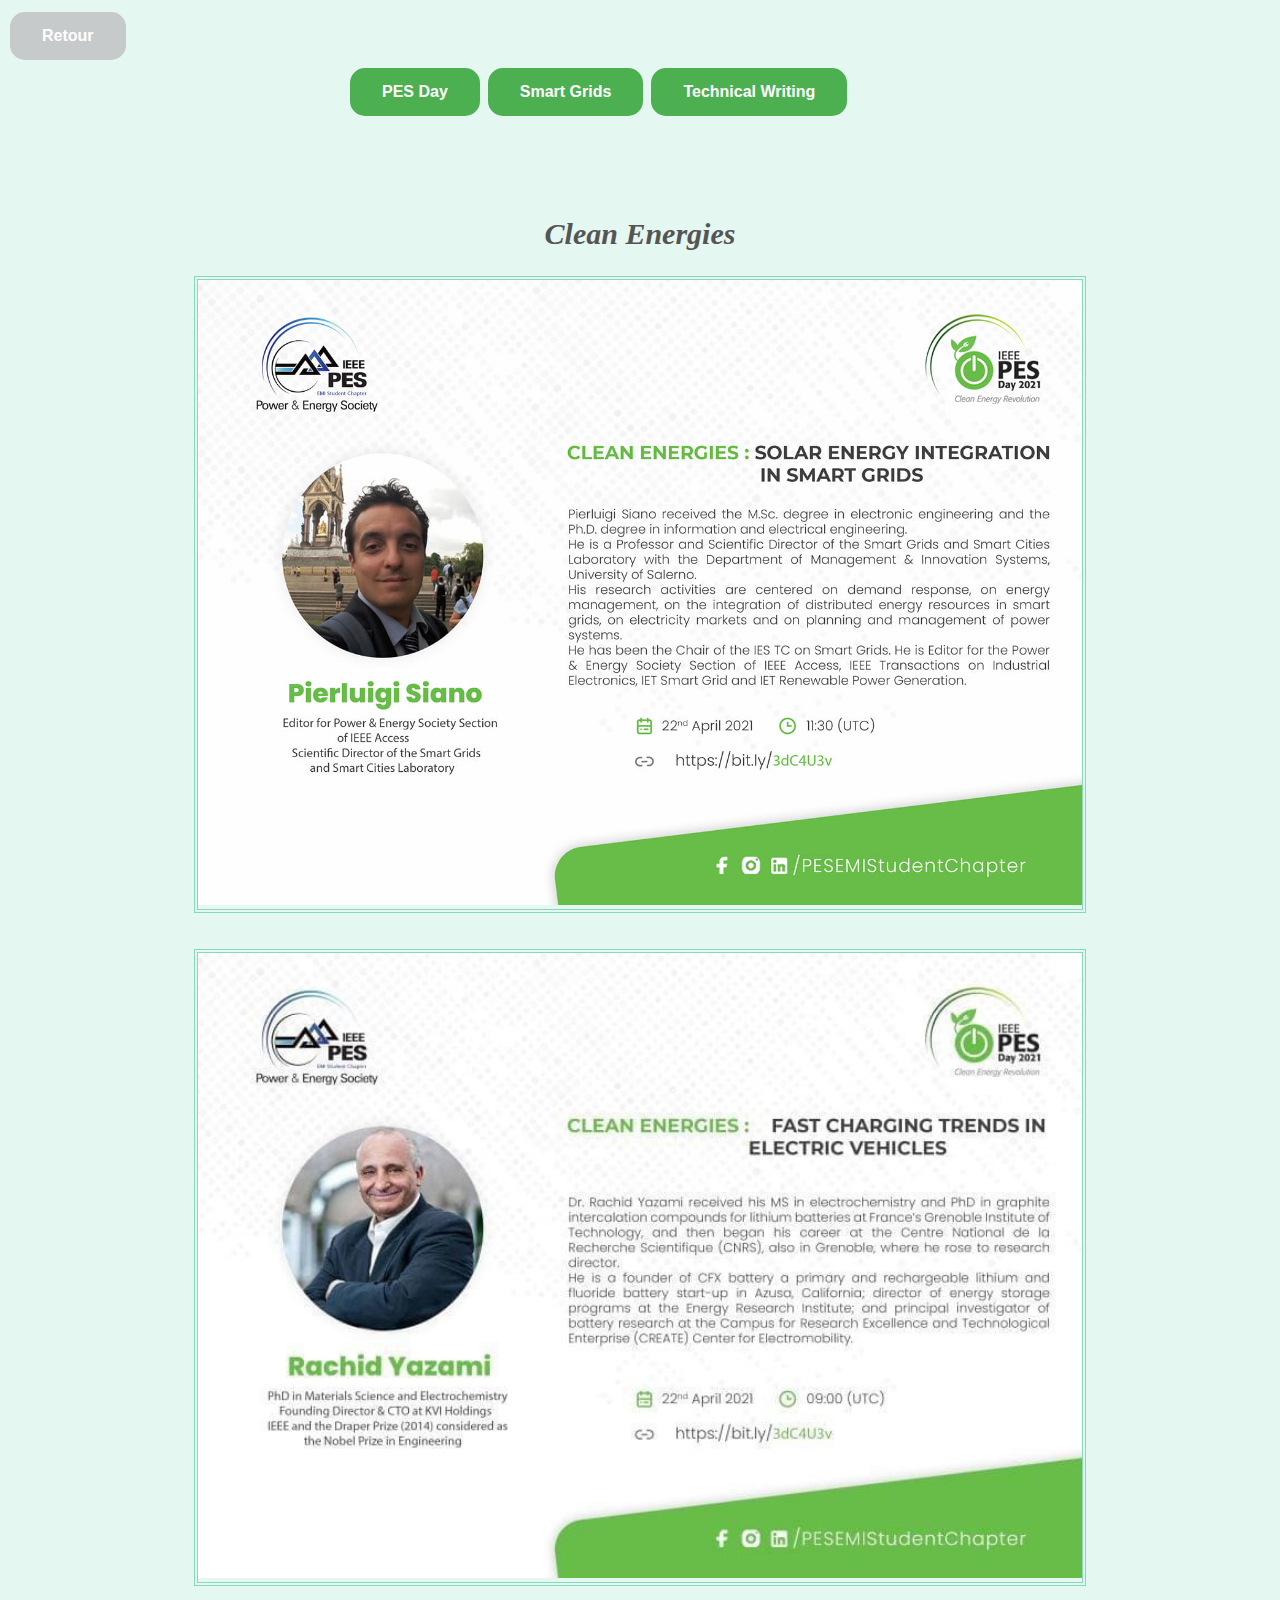
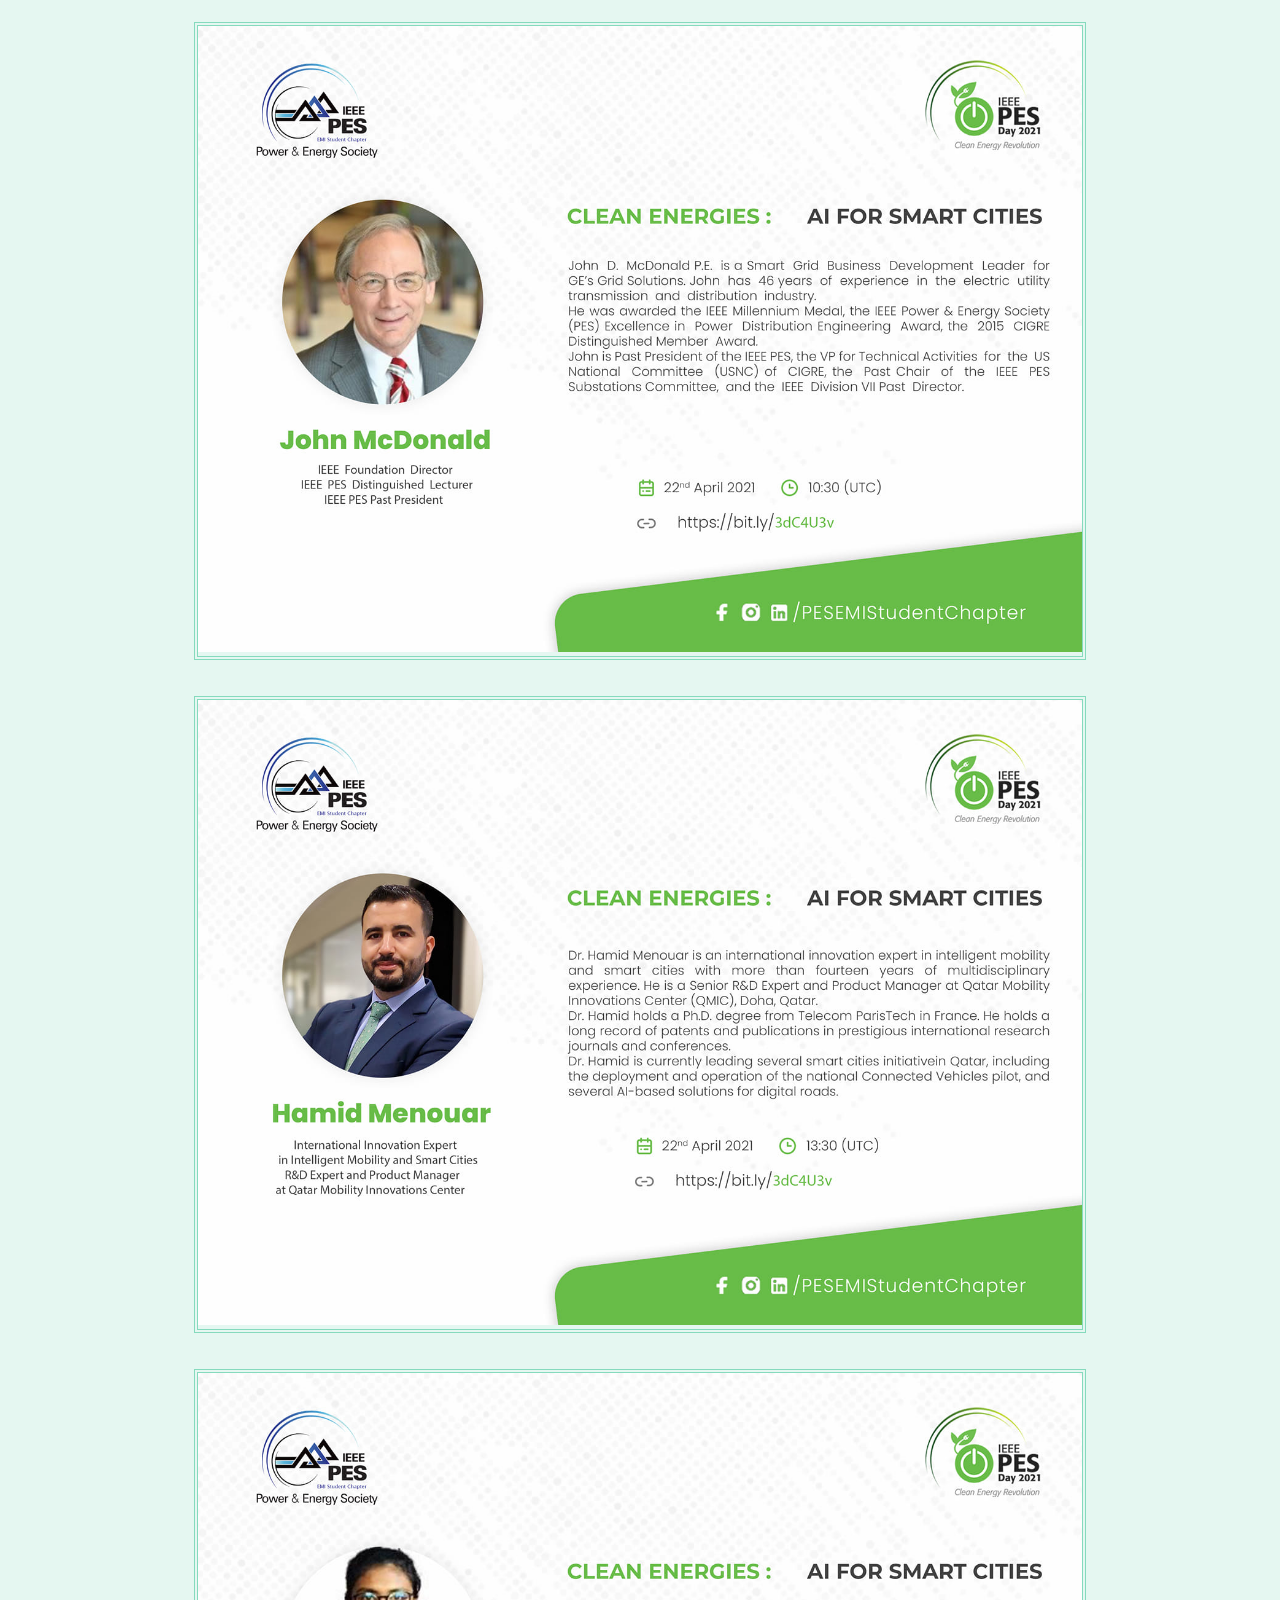
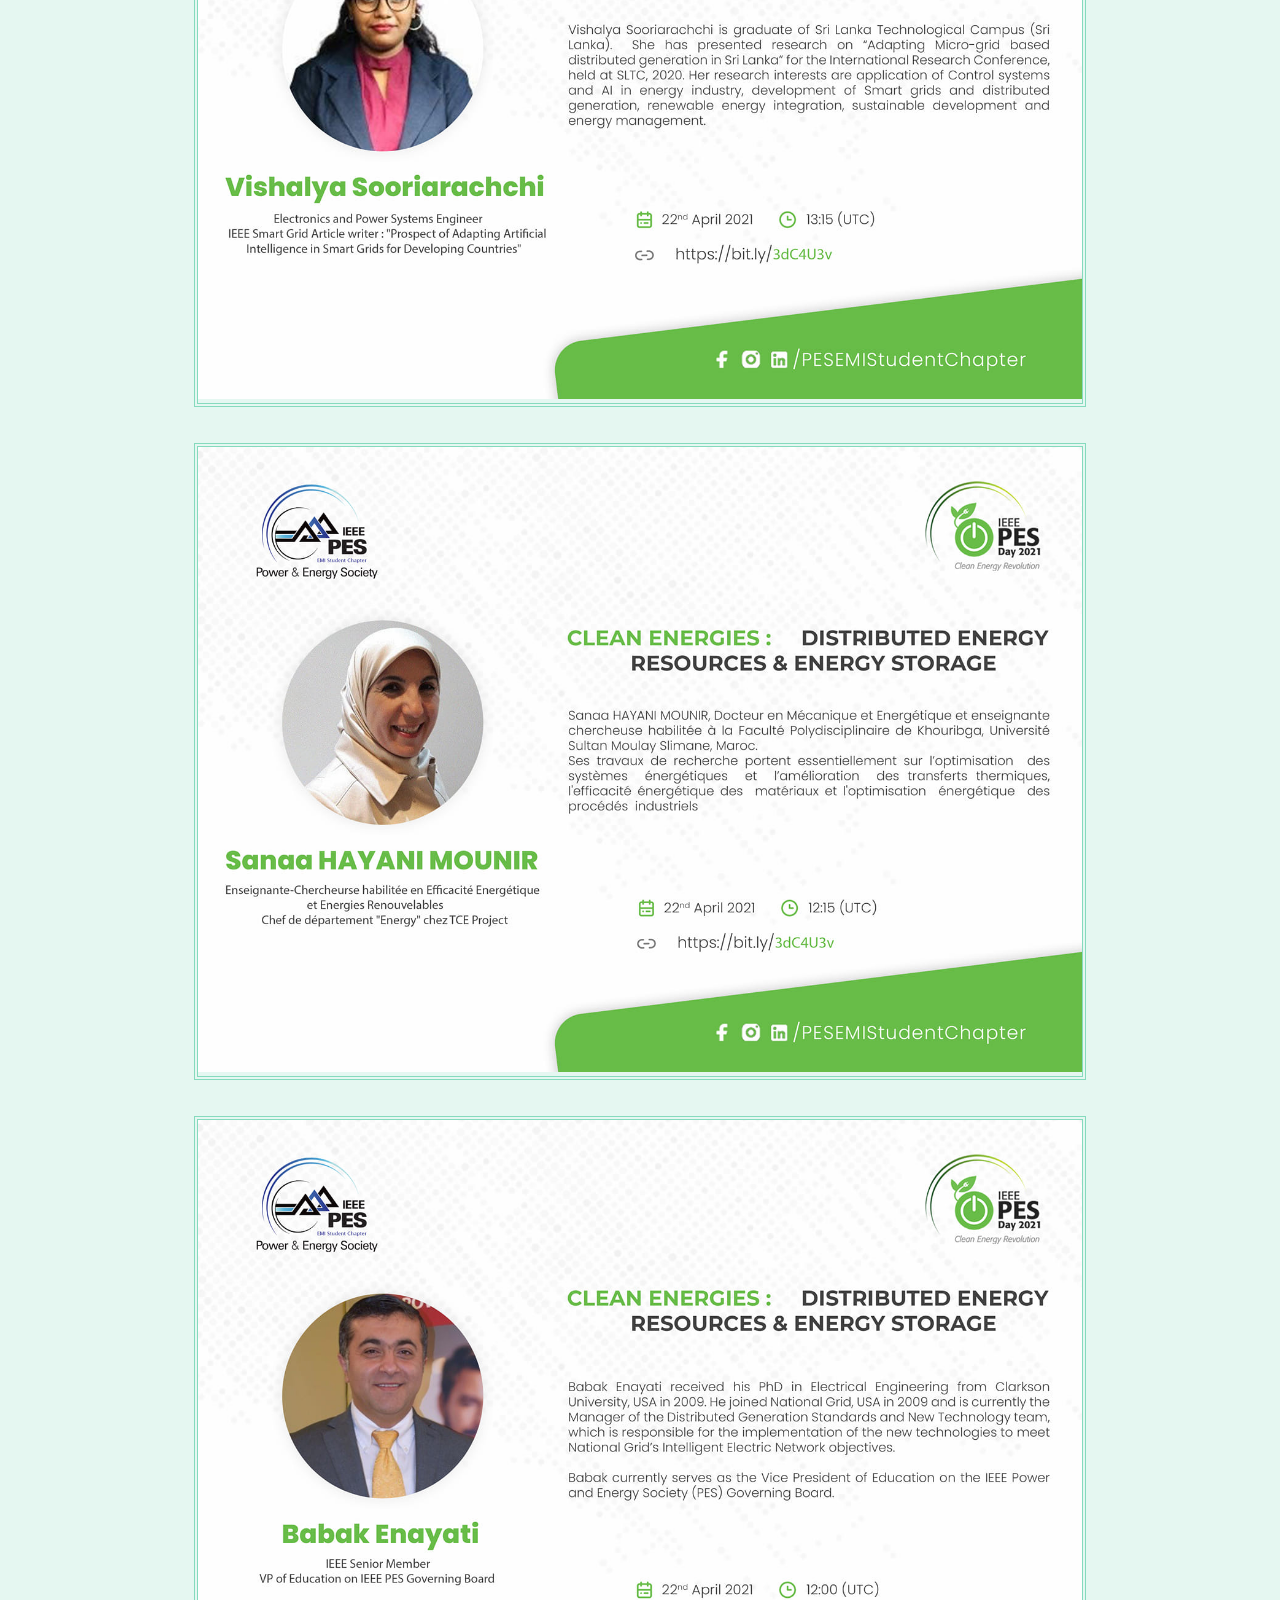
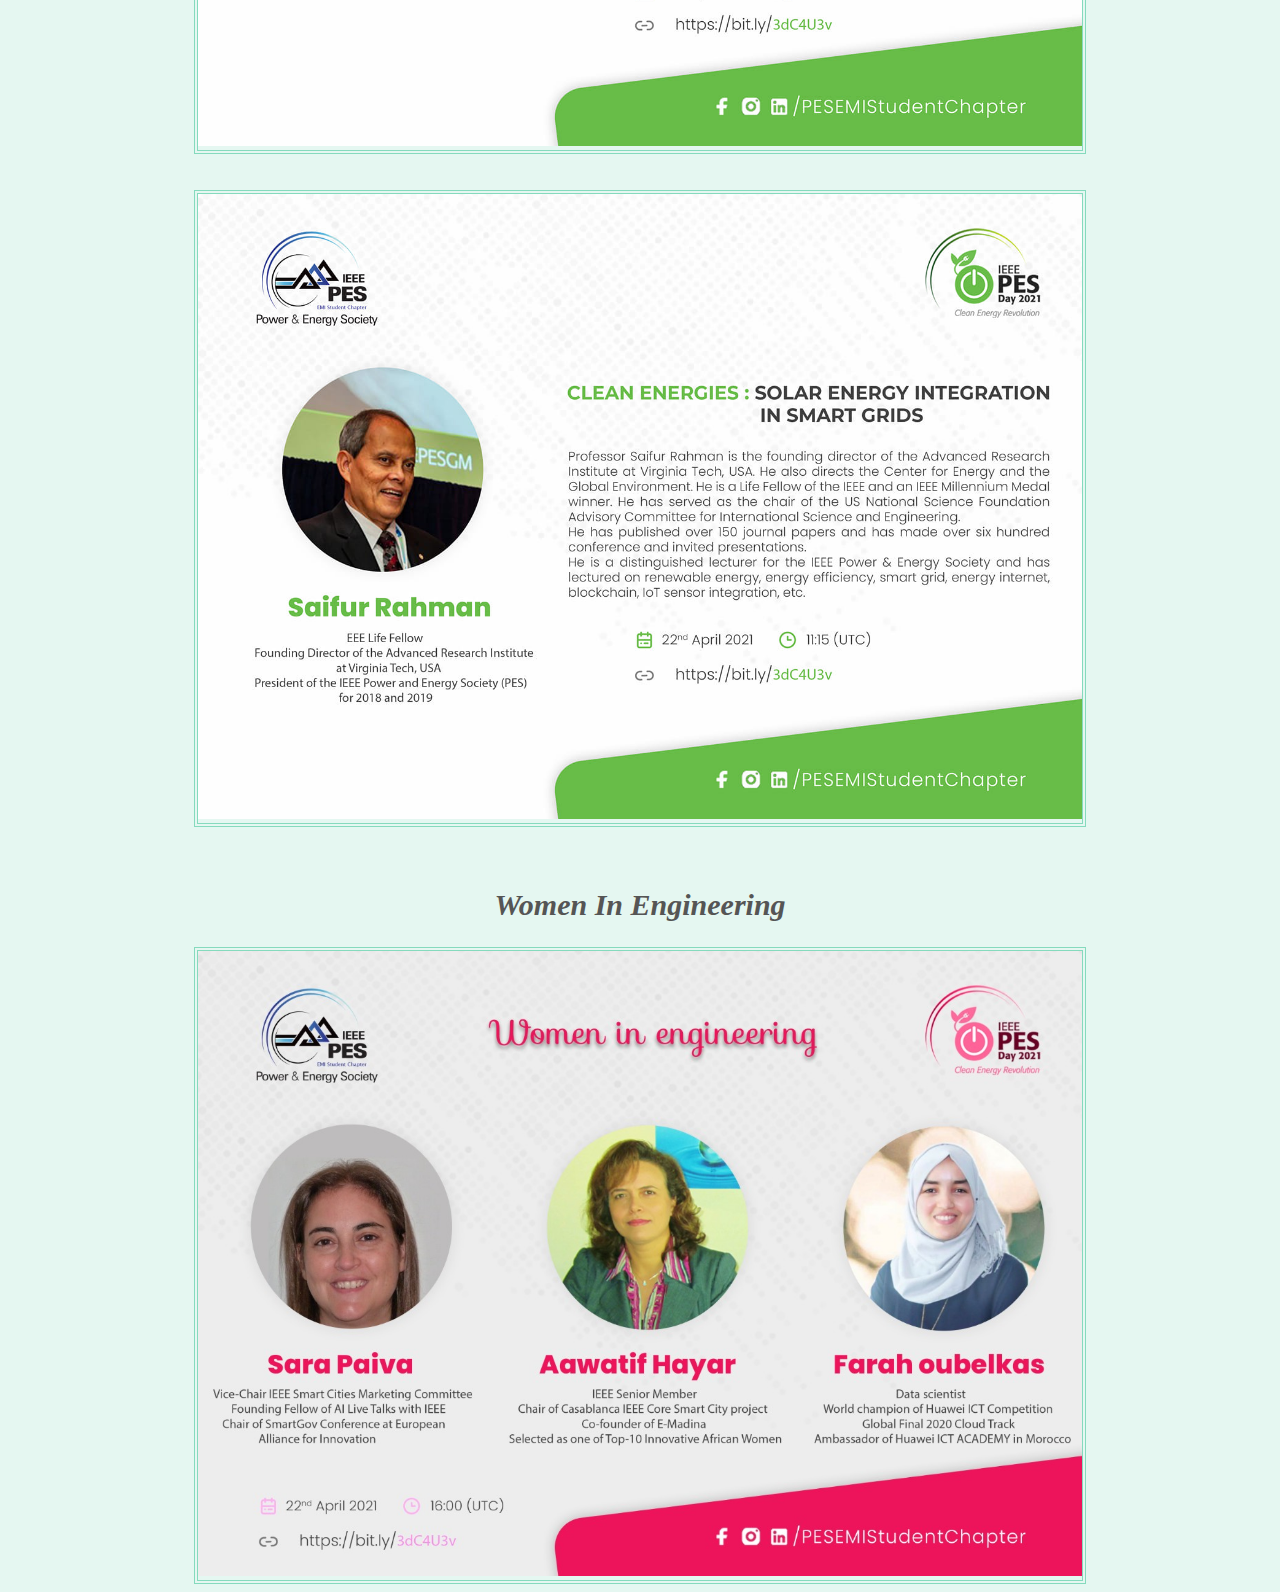
<file: Page2/index.html>
<!DOCTYPE html>
<html>

<head>
    <link rel="stylesheet" href="style.css" />
    <meta charset="UTF-8">
    <title> PES</title>
</head>

<button id="buttn"><a href=".././index.html">Retour</a></button>

<div class="butt">
    <button class="button"><a href="./index.html">PES Day</a></button>
    <button class="button button2"><a href="./index2.html">Smart Grids</a></button>
    <button class="button button3"><a href="./index3.html">Technical Writing</a></button>

</div>
<br>
<br>
<br>
<br>
<div id="titrepes">
    <h2> Clean Energies</h2>
</div>

<div class="article">


    <img src="./1.jpg" alt="" />


</div>
<br>
<br>
<div class="article">


    <img src="./2.jpg" alt="" />


</div>
<br>
<br>
<div class="article">


    <img src="./3.jpg" alt="" />


</div>
<br>
<br>
<div class="article">


    <img src="./4.jpg" alt="" />


</div>
<br>
<br>
<div class="article">


    <img src="./5.jpg" alt="" />


</div>
<br>
<br>
<div class="article">


    <img src="./6.jpg" alt="" />


</div>
<br>
<br>
<div class="article">


    <img src="./7.jpg" alt="" />


</div>
<br>
<br>
<div class="article">


    <img src="./8.jpg" alt="" />


</div>
<br>
<br>
<div id="titrepes">
    <h2>Women In Engineering</h2>
</div>
<div class="article">


    <img src="./10.jpeg" alt="" />


</div>

</html>
</file>
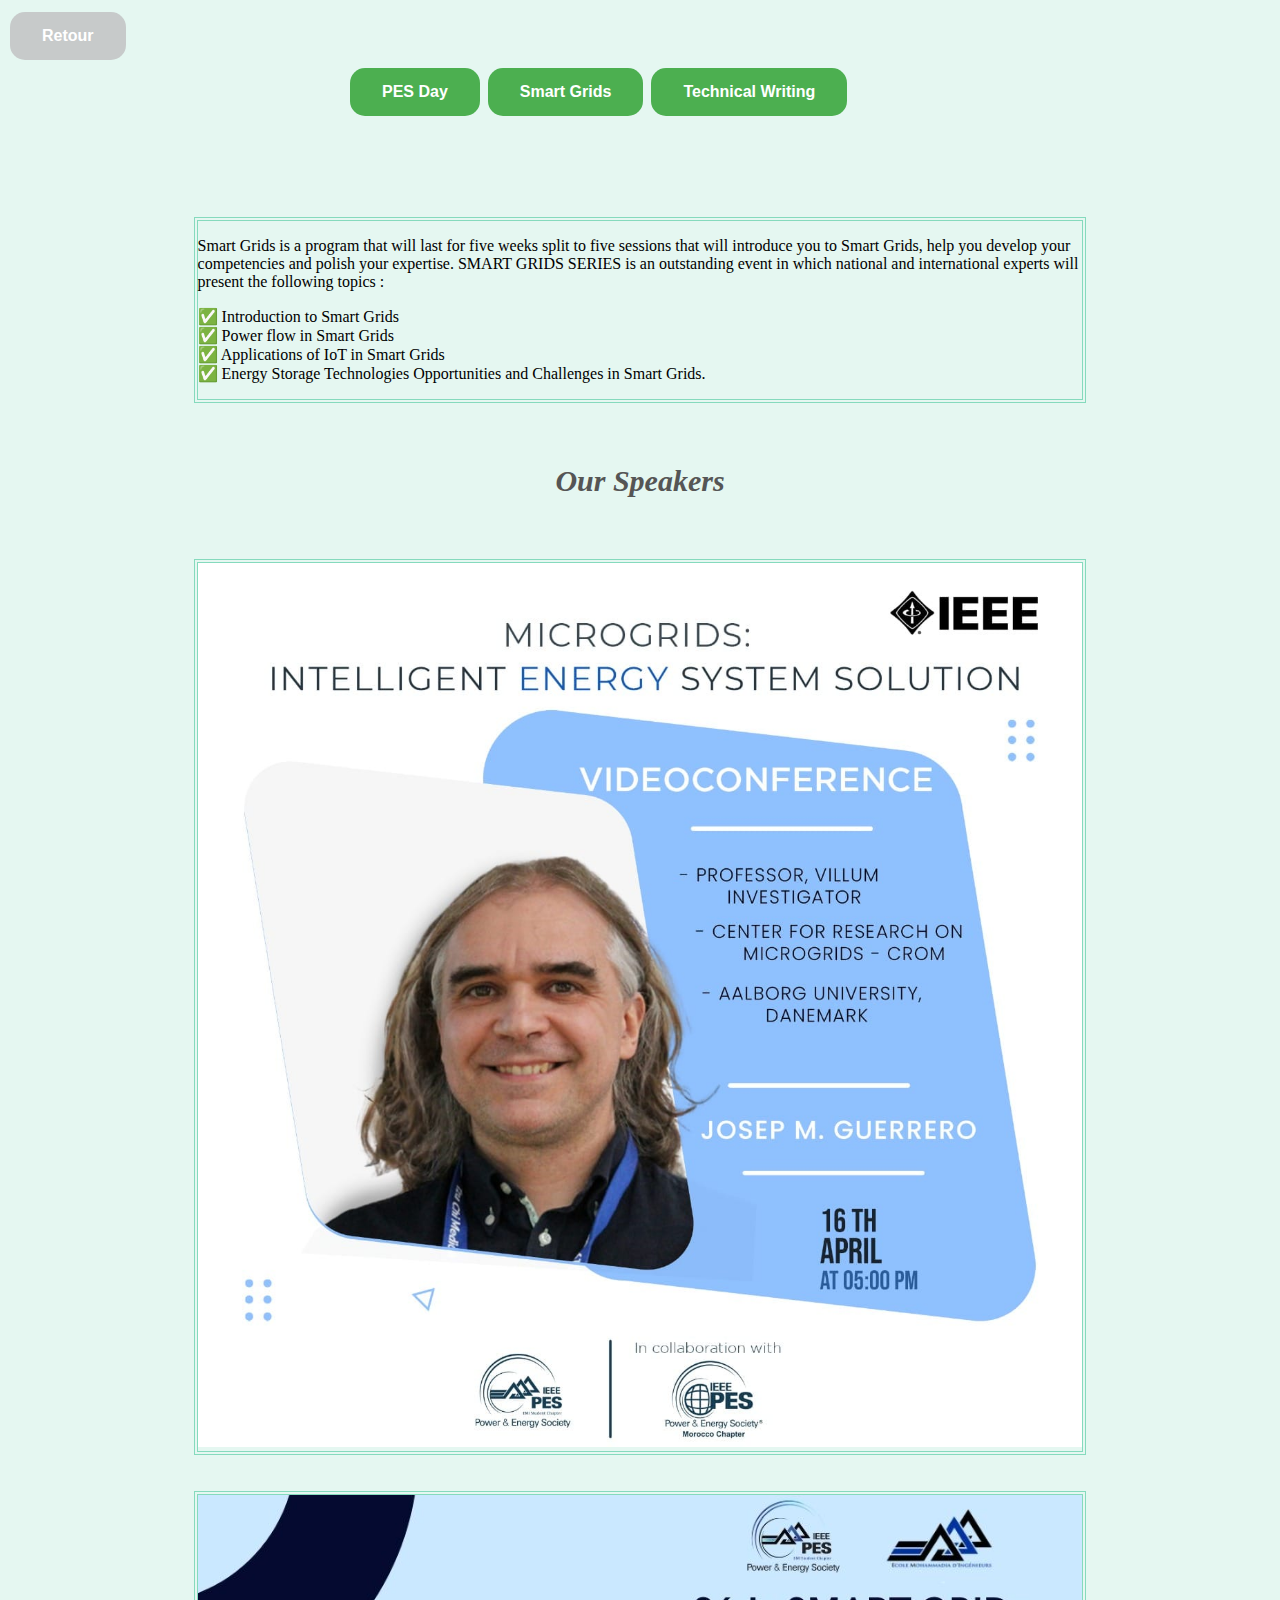
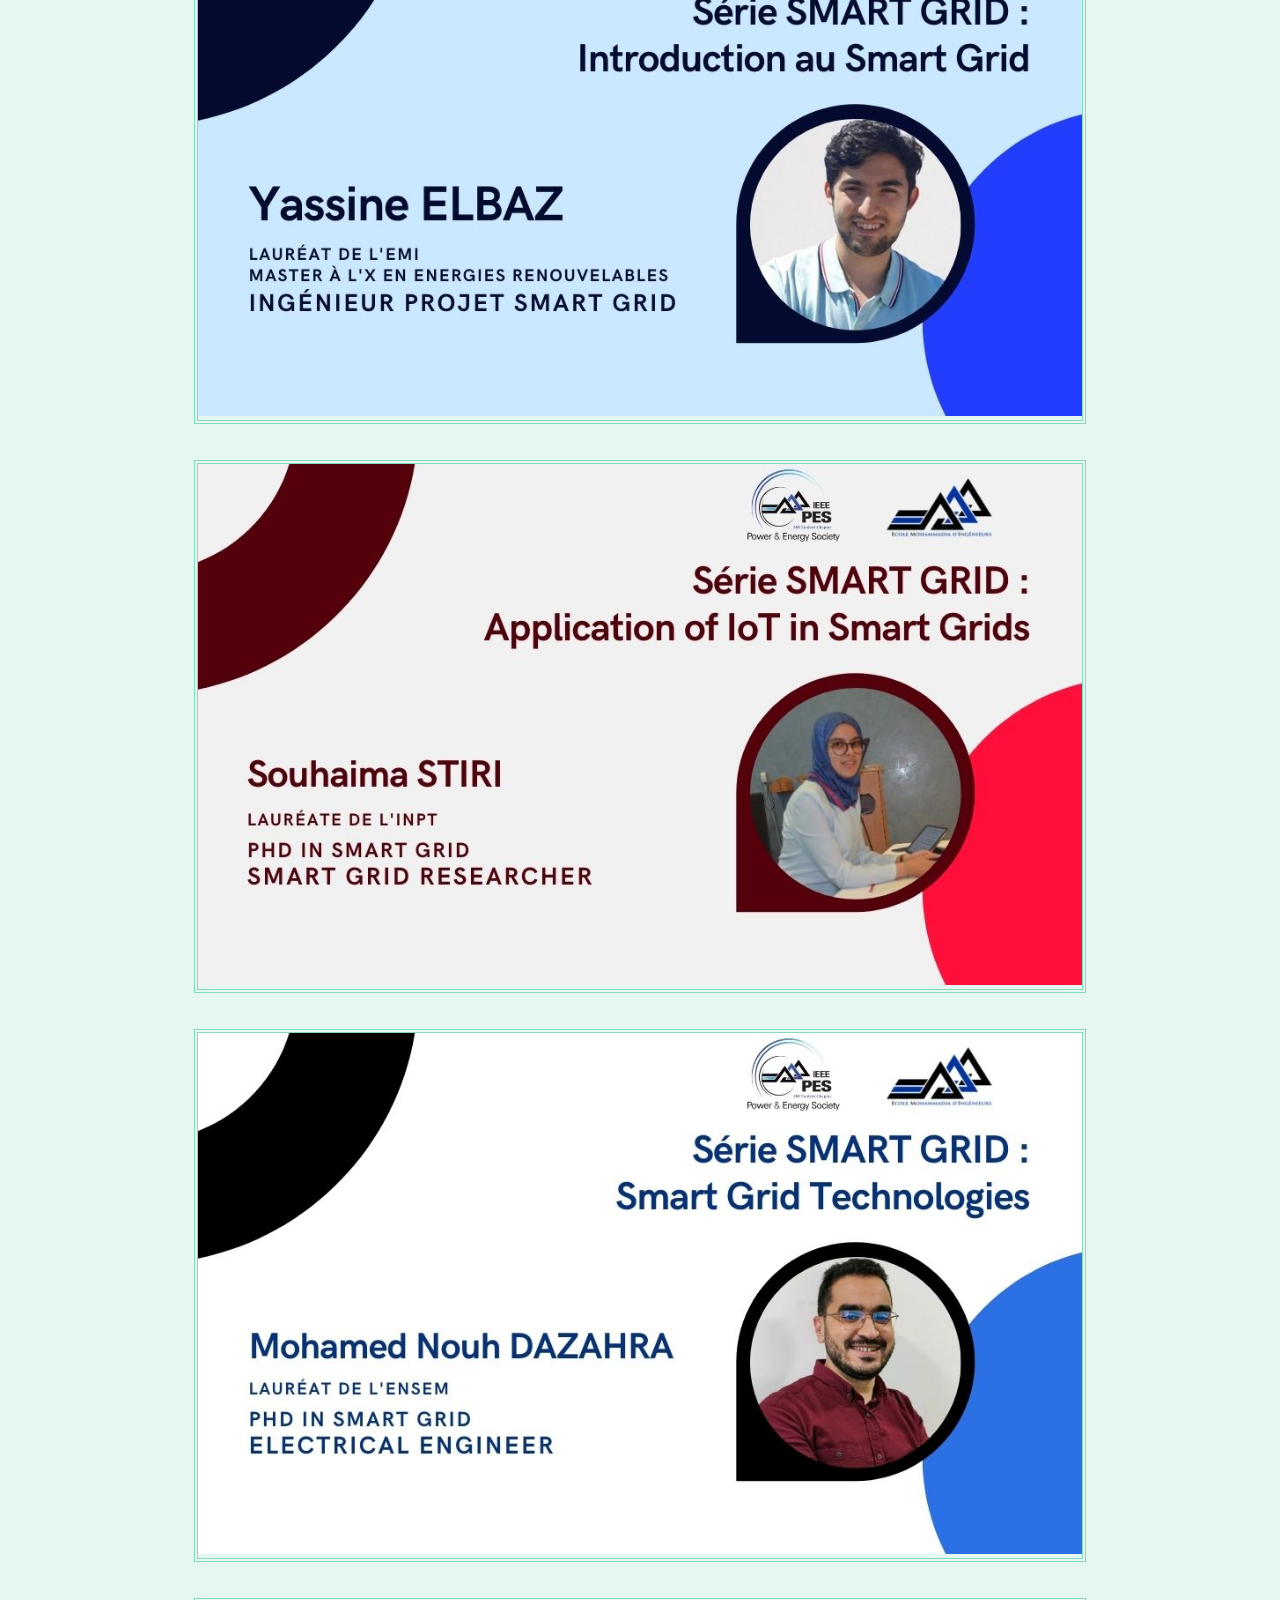
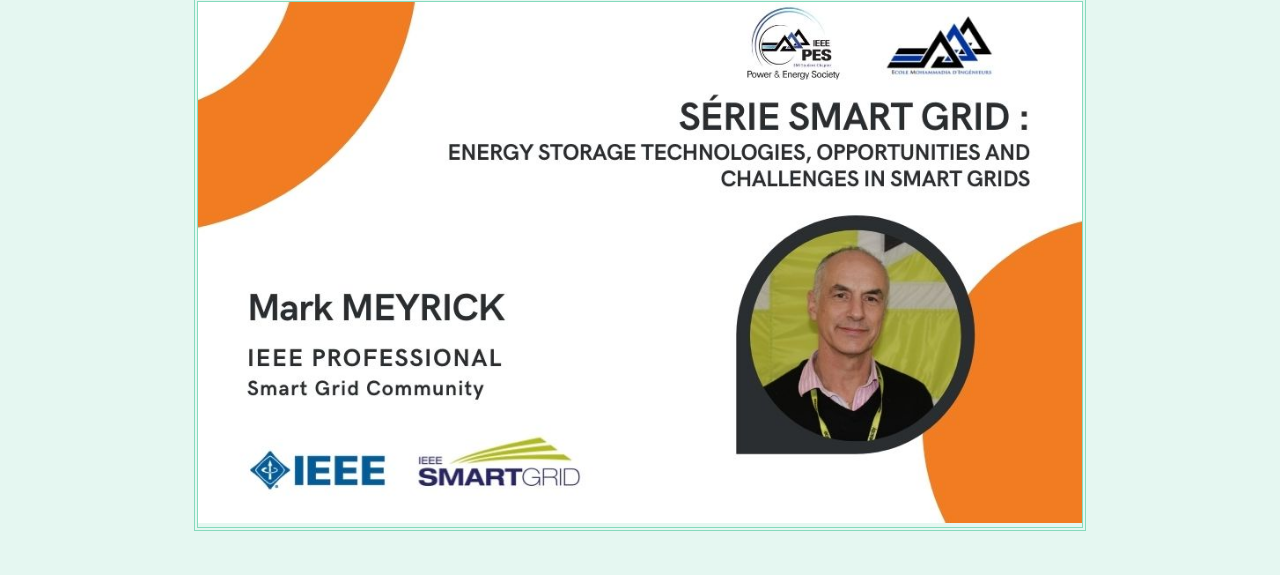
<file: Page2/index2.html>
<!DOCTYPE html>
<html>

<head>
    <link rel="stylesheet" href="style2.css" />
    <meta charset="UTF-8">
    <title> PES</title>
</head>

<button id="buttn"><a href=".././index.html">Retour</a></button>

<div class="butt">
    <button class="button"><a href="./index.html">PES Day</a></button>
    <button class="button button2"><a href="./index2.html">Smart Grids</a></button>
    <button class="button button3"><a href="./index3.html">Technical Writing</a></button>
</div>
<br>
<br>
<br>
<br>
<div id="titrepes">
    <h2> </h2>
</div>
<div class="article">


    <p>Smart Grids is a program that will last for five weeks split to five sessions that will introduce you to Smart Grids, help you develop your competencies and polish your expertise. SMART GRIDS SERIES is an outstanding event in which national and international
        experts will present the following topics :
        <li>✅ Introduction to Smart Grids </li>
        <li>
            ✅ Power flow in Smart Grids </li>

        <li>✅ Applications of IoT in Smart Grids</li>

        <li>✅ Energy Storage Technologies Opportunities and Challenges in Smart Grids. </li>

    </p>


</div>
<br>
<br>
<div id="titrepes">
    <h2>Our Speakers</h2>
</div>
<br>
<br>

<div class="article">


    <img src="./9.jpg" alt="" />


</div>
<br>
<br>
<div class="article">


    <img src="./12.jpg" alt="" />


</div>
<br>
<br>
<div class="article">


    <img src="./13.jpg" alt="" />


</div>
<br>
<br>
<div class="article">


    <img src="./14.jpg" alt="" />


</div>
<br>
<br>
<div class="article">


    <img src="./15.jpg" alt="" />


</div>
<br>
<br>


</html>
</file>
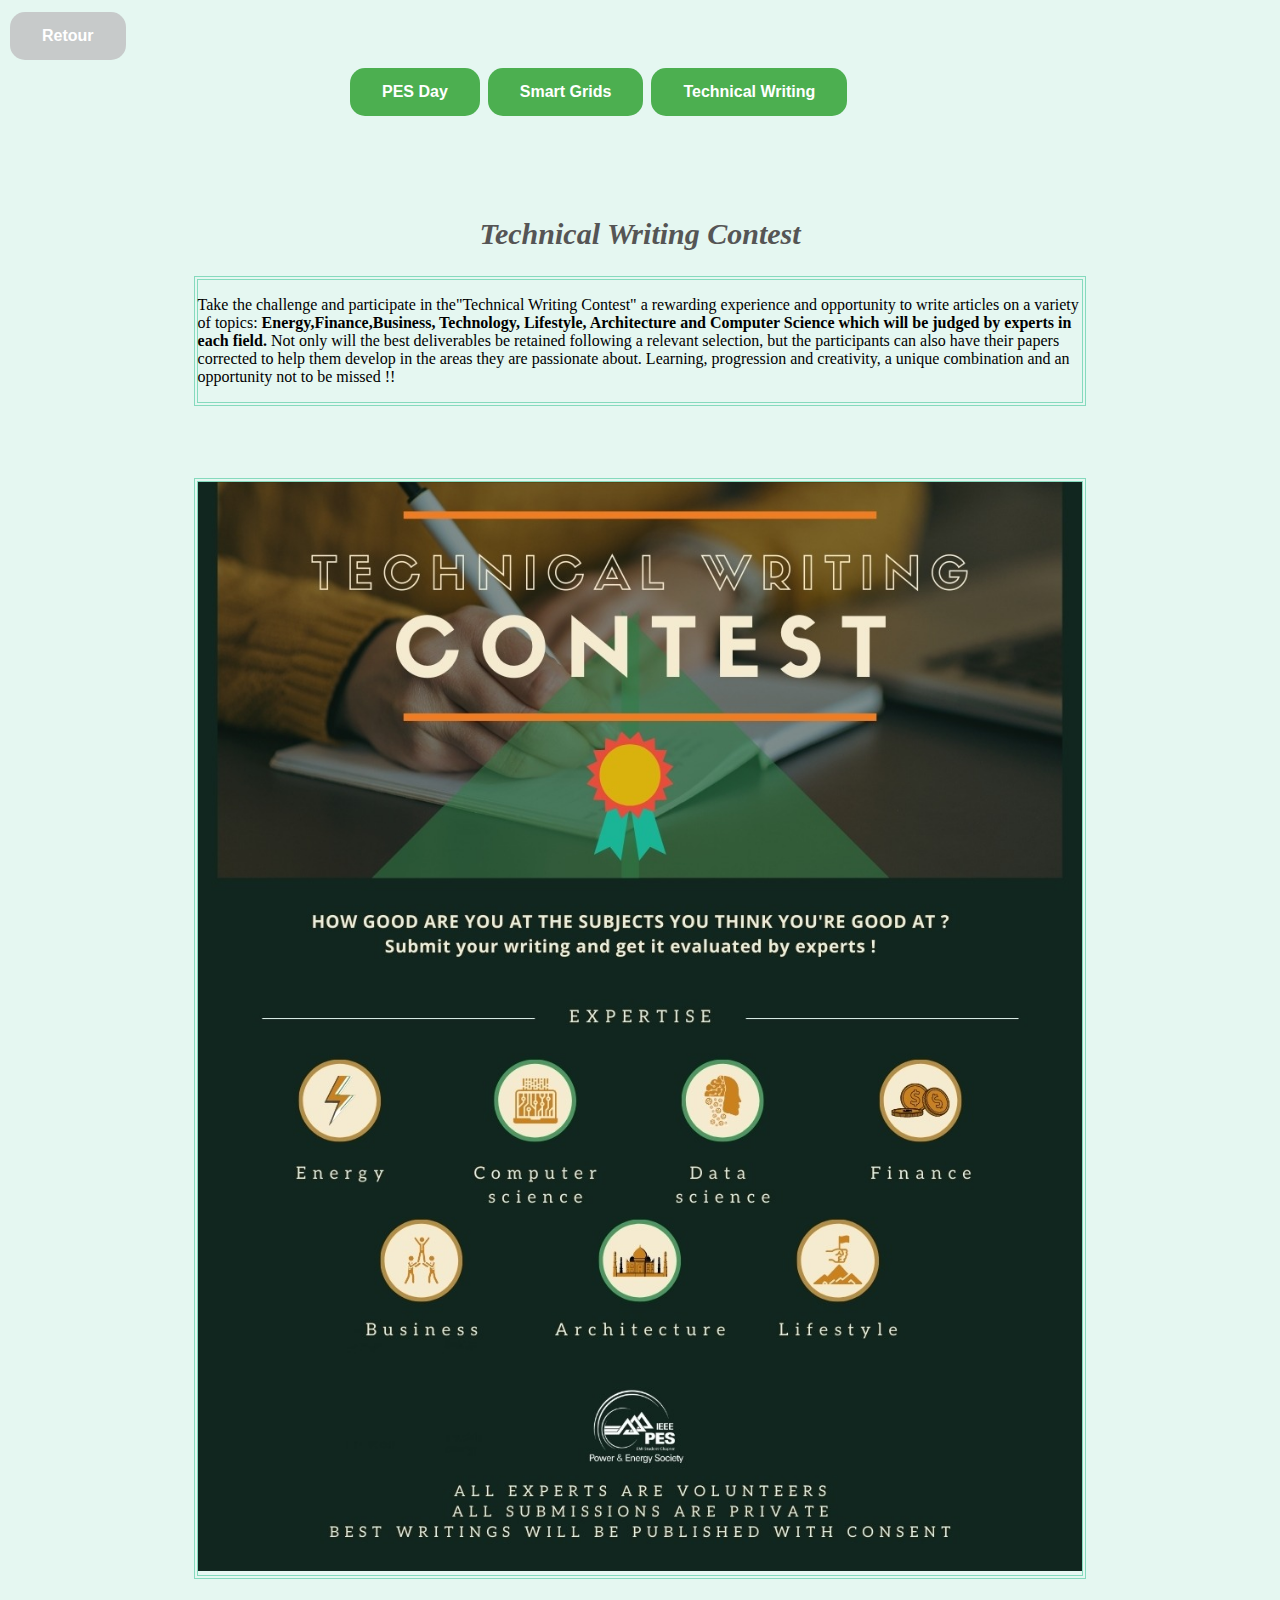
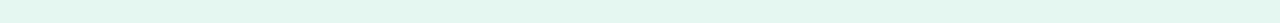
<file: Page2/index3.html>
<!DOCTYPE html>
<html>

<head>
    <link rel="stylesheet" href="style3.css" />
    <meta charset="UTF-8">
    <title> PES</title>
</head>

<button id="buttn"><a href=".././index.html">Retour</a></button>


<div class="butt">
    <button class="button"><a href="./index.html">PES Day</a></button>
    <button class="button button2"><a href="./index2.html">Smart Grids</a></button>
    <button class="button button3"><a href="./index3.html">Technical Writing</a></button>

</div>
<br>
<br>
<br>
<br>
<div id="titrepes">
    <h2> </h2>
</div>
<h2>Technical Writing Contest </h2>
<div class="article">


    <p>Take the challenge and participate in the"Technical Writing Contest" a rewarding experience and opportunity to write articles on a variety of topics: <b>Energy,Finance,Business, Technology, Lifestyle, Architecture and Computer Science which will  be judged by experts in each field.</b>        Not only will the best deliverables be retained following a relevant selection, but the participants can also have their papers corrected to help them develop in the areas they are passionate about. Learning, progression and creativity, a unique
        combination and an opportunity not to be missed !!

    </p>


</div>
<br>
<br>
<div id="titrepes">

</div>
<br>
<br>

<div class="article">


    <img src="./1.jpeg" alt="" />


</div>

<br>
<br>


</html>
</file>
<file: Page2/style.css>
* {
    background-color: #e5f7f1;
}

.button2 {
    background-color: #008CBA;
}


/* Blue */

.button3 {
    background-color: #f44336;
}


/* Red */

.button4 {
    background-color: #e7e7e7;
    color: black;
}


/* Gray */

.button5 {
    background-color: #555555;
}


/* Black */

.button {
    background-color: #4CAF50;
    border: none;
    color: white;
    padding: 15px 32px;
    text-align: center;
    text-decoration: none;
    display: inline-block;
    font-size: 16px;
    margin: 4px 2px;
    cursor: pointer;
    border-radius: 15px;
    font-weight: 600;
}

.button a {
    color: white;
    text-decoration: none;
    background-color: #4CAF50;
}

.butt {
    margin-left: 340px;
}

.button a {
    background-color: #4CAF50;
}

.article {
    border: 4px #85dabd double;
    width: 70%;
    margin: 0 auto;
}

#buttn {
    background-color: #c7caca;
    border: none;
    color: white;
    padding: 15px 32px;
    text-align: center;
    text-decoration: none;
    display: inline-block;
    font-size: 16px;
    margin: 4px 2px;
    cursor: pointer;
    border-radius: 15px;
    font-weight: 600;
}

#buttn a {
    text-decoration: none;
    background-color: #c7caca;
    color: white;
}

img {
    width: 100%;
}

h2 {
    font-size: 30px;
    font-style: italic;
    color: #555555;
    text-align: center;
}

.titrepes {
    margin: auto;
    width: 50%;
    padding: 10px;
}
</file>
<file: Page2/style2.css>
* {
    background-color: #e5f7f1;
}

.button2 {
    background-color: #008CBA;
}


/* Blue */

.button3 {
    background-color: #f44336;
}


/* Red */

.button4 {
    background-color: #e7e7e7;
    color: black;
}


/* Gray */

.button5 {
    background-color: #555555;
}


/* Black */

.button {
    background-color: #4CAF50;
    border: none;
    color: white;
    padding: 15px 32px;
    text-align: center;
    text-decoration: none;
    display: inline-block;
    font-size: 16px;
    margin: 4px 2px;
    cursor: pointer;
    border-radius: 15px;
    font-weight: 600;
}

.button a {
    color: white;
    text-decoration: none;
    background-color: #4CAF50;
}

.butt {
    margin-left: 340px;
}

li {
    list-style-type: none;
}

.article {
    border: 4px #85dabd double;
    width: 70%;
    margin: 0 auto;
}

#buttn {
    background-color: #c7caca;
    border: none;
    color: white;
    padding: 15px 32px;
    text-align: center;
    text-decoration: none;
    display: inline-block;
    font-size: 16px;
    margin: 4px 2px;
    cursor: pointer;
    border-radius: 15px;
    font-weight: 600;
}

#buttn a {
    text-decoration: none;
    background-color: #c7caca;
    color: white;
}

img {
    width: 100%;
}

h2 {
    font-size: 30px;
    font-style: italic;
    color: #555555;
    text-align: center;
}

.titrepes {
    margin: auto;
    width: 50%;
    padding: 10px;
}
</file>
<file: Page2/style3.css>
* {
    background-color: #e5f7f1;
}

.button2 {
    background-color: #008CBA;
}


/* Blue */

.button3 {
    background-color: #f44336;
}


/* Red */

.button4 {
    background-color: #e7e7e7;
    color: black;
}


/* Gray */

.button5 {
    background-color: #555555;
}


/* Black */

.butt {
    margin-left: 340px;
}

.button {
    background-color: #4CAF50;
    border: none;
    color: white;
    padding: 15px 32px;
    text-align: center;
    text-decoration: none;
    display: inline-block;
    font-size: 16px;
    margin: 4px 2px;
    cursor: pointer;
    border-radius: 15px;
    font-weight: 600;
}

.button a {
    color: white;
    text-decoration: none;
    background-color: #4CAF50;
}

li {
    list-style-type: none;
}

.article {
    border: 4px #85dabd double;
    width: 70%;
    margin: 0 auto;
}

#buttn {
    background-color: #c7caca;
    border: none;
    color: white;
    padding: 15px 32px;
    text-align: center;
    text-decoration: none;
    display: inline-block;
    font-size: 16px;
    margin: 4px 2px;
    cursor: pointer;
    border-radius: 15px;
    font-weight: 600;
}

#buttn a {
    text-decoration: none;
    background-color: #c7caca;
    color: white;
}

img {
    width: 100%;
}

h2 {
    font-size: 30px;
    font-style: italic;
    color: #555555;
    text-align: center;
}

.titrepes {
    margin: auto;
    width: 50%;
    padding: 10px;
}
</file>
